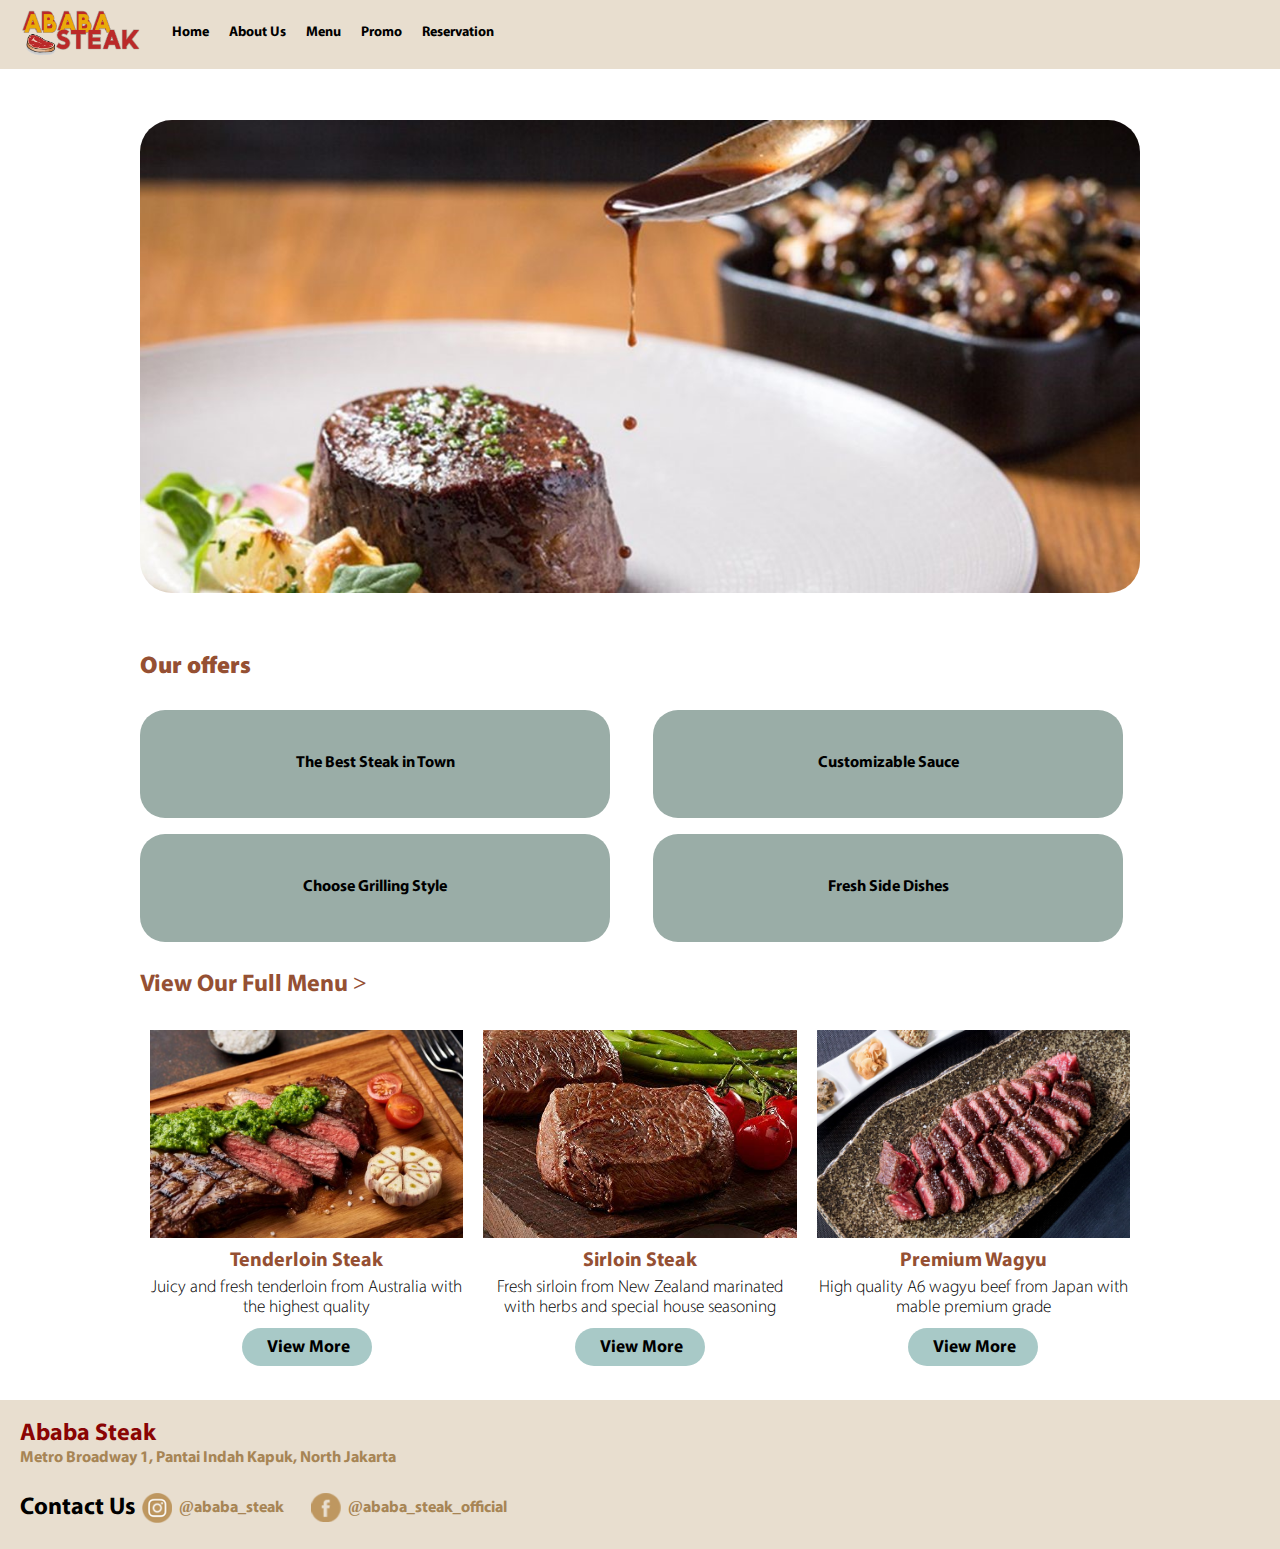
<file: index.html>
<!DOCTYPE html>
<html lang="en">
  <head>
    <meta charset="UTF-8" />
    <meta http-equiv="X-UA-Compatible" content="IE=edge" />
    <meta name="viewport" content="width=device-width, initial-scale=1.0" />
    <title>Home</title>
    <link rel="stylesheet" href="css/index-style.css" />
    <link rel="stylesheet" href="css/responsive.css" />
    <link rel="stylesheet" href="css/slider.css" />
    <script src="javascript/jquery-3.5.1.min.js"></script>
    <script src="javascript/index.js"></script>
  </head>
  <body>
    <header>
      <div class="container-header">
        <div class="logo">
          <img src="about-us-asset/logo.png" alt="" />
        </div>

        <div class="nav-bar">
          <a href="index.html" class="nav">Home</a>
          <a href="html/about_us.html" class="nav">About Us</a>
          <a href="html/menu.html" class="nav">Menu</a>
          <a href="html/promo.html" class="nav">Promo</a>
          <a href="html/reservation.html" class="nav">Reservation</a>
        </div>
      </div>
    </header>

    <div id="content">
      <div id="img1">
        <img src="home-asset/steakHouse.jpg" alt="" />
      </div>

      <div id="offer">
        <div id="ourOffer">
          <p>Our offers</p>
        </div>

        <div class="contentGrid">
          <div class="contentGrid-row">
            <div class="offer-detail">
              <div id="grid1">
                <p>The Best Steak in Town</p>
              </div>
              <div id="panel">
                <button id="prev">&larr;</button>
                <div class="slider">
                  <div class="slides">
                    <div class="slide">
                      <img src="slider1-asset/chickenS.png" alt="" />
                    </div>
                    <div class="slide">
                      <img src="slider1-asset/ribeyeS.png" alt="" />
                    </div>
                    <div class="slide">
                      <img src="slider1-asset/sirloinS.png" alt="" />
                    </div>
                  </div>
                </div>
                <button id="next">&rarr;</button>
              </div>
            </div>

            <div class="offer-detail">
              <div id="grid2">
                <p>Customizable Sauce</p>
              </div>
              <div id="panel2">
                <button id="prev2">&larr;</button>
                <div class="slider2">
                  <div class="slides2">
                    <div class="slide2">
                      <img src="slider2-asset/sauceSlide1.png" alt="" />
                    </div>
                    <div class="slide2">
                      <img src="slider2-asset/sauceSlide2.png" alt="" />
                    </div>
                    <div class="slide2">
                      <img src="slider2-asset/sauceSlide3.png" alt="" />
                    </div>
                  </div>
                </div>
                <button id="next2">&rarr;</button>
              </div>
            </div>
          </div>

          <div class="contentGrid-row">
            <div class="offer-detail">
              <div id="grid3">
                <p>Choose Grilling Style</p>
              </div>
              <div id="panel3">
                <button id="prev3">&larr;</button>
                <div class="slider3">
                  <div class="slides3">
                    <div class="slide3">
                      <img src="slider3-asset/grillSlide1.png" alt="" />
                    </div>
                    <div class="slide3">
                      <img src="slider3-asset/grillSlide2.png" alt="" />
                    </div>
                    <div class="slide3">
                      <img src="slider3-asset/grillSlide3.png" alt="" />
                    </div>
                  </div>
                </div>
                <button id="next3">&rarr;</button>
              </div>
            </div>

            <div class="offer-detail">
              <div id="grid4">
                <p>Fresh Side Dishes</p>
              </div>
              <div id="panel4">
                <button id="prev4">&larr;</button>
                <div class="slider4">
                  <div class="slides4">
                    <div class="slide4">
                      <img src="slider4-asset/sideSlide1.png" alt="" />
                    </div>
                    <div class="slide4">
                      <img src="slider4-asset/sideSlide2.png" alt="" />
                    </div>
                    <div class="slide4">
                      <img src="slider4-asset/sideSlide3.png" alt="" />
                    </div>
                  </div>
                </div>
                <button id="next4">&rarr;</button>
              </div>
            </div>
          </div>
        </div>
      </div>
      <div id="fullMenu">
        <div id="fullMenuTxt">
          <p>View Our Full Menu ></p>
        </div>
        <div id="MenuGrid">
          <div id="gridOne">
            <img src="home-asset/steak1.jpg" alt="" />
            <div id="Tenderloin">
              <p>Tenderloin Steak</p>
            </div>
            <div id="Tenderloinp">
              <p>Juicy and fresh tenderloin from Australia with the highest quality</p>
            </div>
            <div id="button">
              <a href="html/menu.html">View More</a>
            </div>
          </div>
          <div id="gridTwo">
            <img src="home-asset/sirloinSteak.jpg" alt="" />
            <div id="Sirloin">
              <p>Sirloin Steak</p>
            </div>
            <div id="Sirloinp">
              <p>Fresh sirloin from New Zealand marinated with herbs and special house seasoning</p>
            </div>

            <div id="button">
              <a href="html/menu.html">View More</a>
            </div>
          </div>
          <div id="gridThree">
            <img src="home-asset/wagyuSteak.jpg" alt="" />
            <div id="Wagyu">
              <p>Premium Wagyu</p>
            </div>
            <div id="Wagyup">
              <p>High quality A6 wagyu beef from Japan with mable premium grade</p>
            </div>

            <div id="button">
              <a href="html/menu.html">View More</a>
            </div>
          </div>
        </div>
      </div>
    </div>

    <footer>
      <div id="container-footer">
        <div id="footer-title">
          <h2>Ababa Steak</h2>
          <h3>Metro Broadway 1, Pantai Indah Kapuk, North Jakarta</h3>
        </div>

        <div id="contact-us">
          <div class="contact-us-title">
            <h2>Contact Us</h2>
          </div>
          <div id="socmed">
            <div id="socmed-img">
              <img src="about-us-asset/igLogo.png" alt="" />
            </div>
            <a href="https://www.instagram.com/">@ababa_steak</a>
          </div>
          <div id="socmed">
            <div id="socmed-img">
              <img src="about-us-asset/fbLogo.png" alt="" />
            </div>
            <a href="https://www.facebook.com/">@ababa_steak_official</a>
          </div>
        </div>
      </div>
    </footer>
  </body>
</html>
</file>
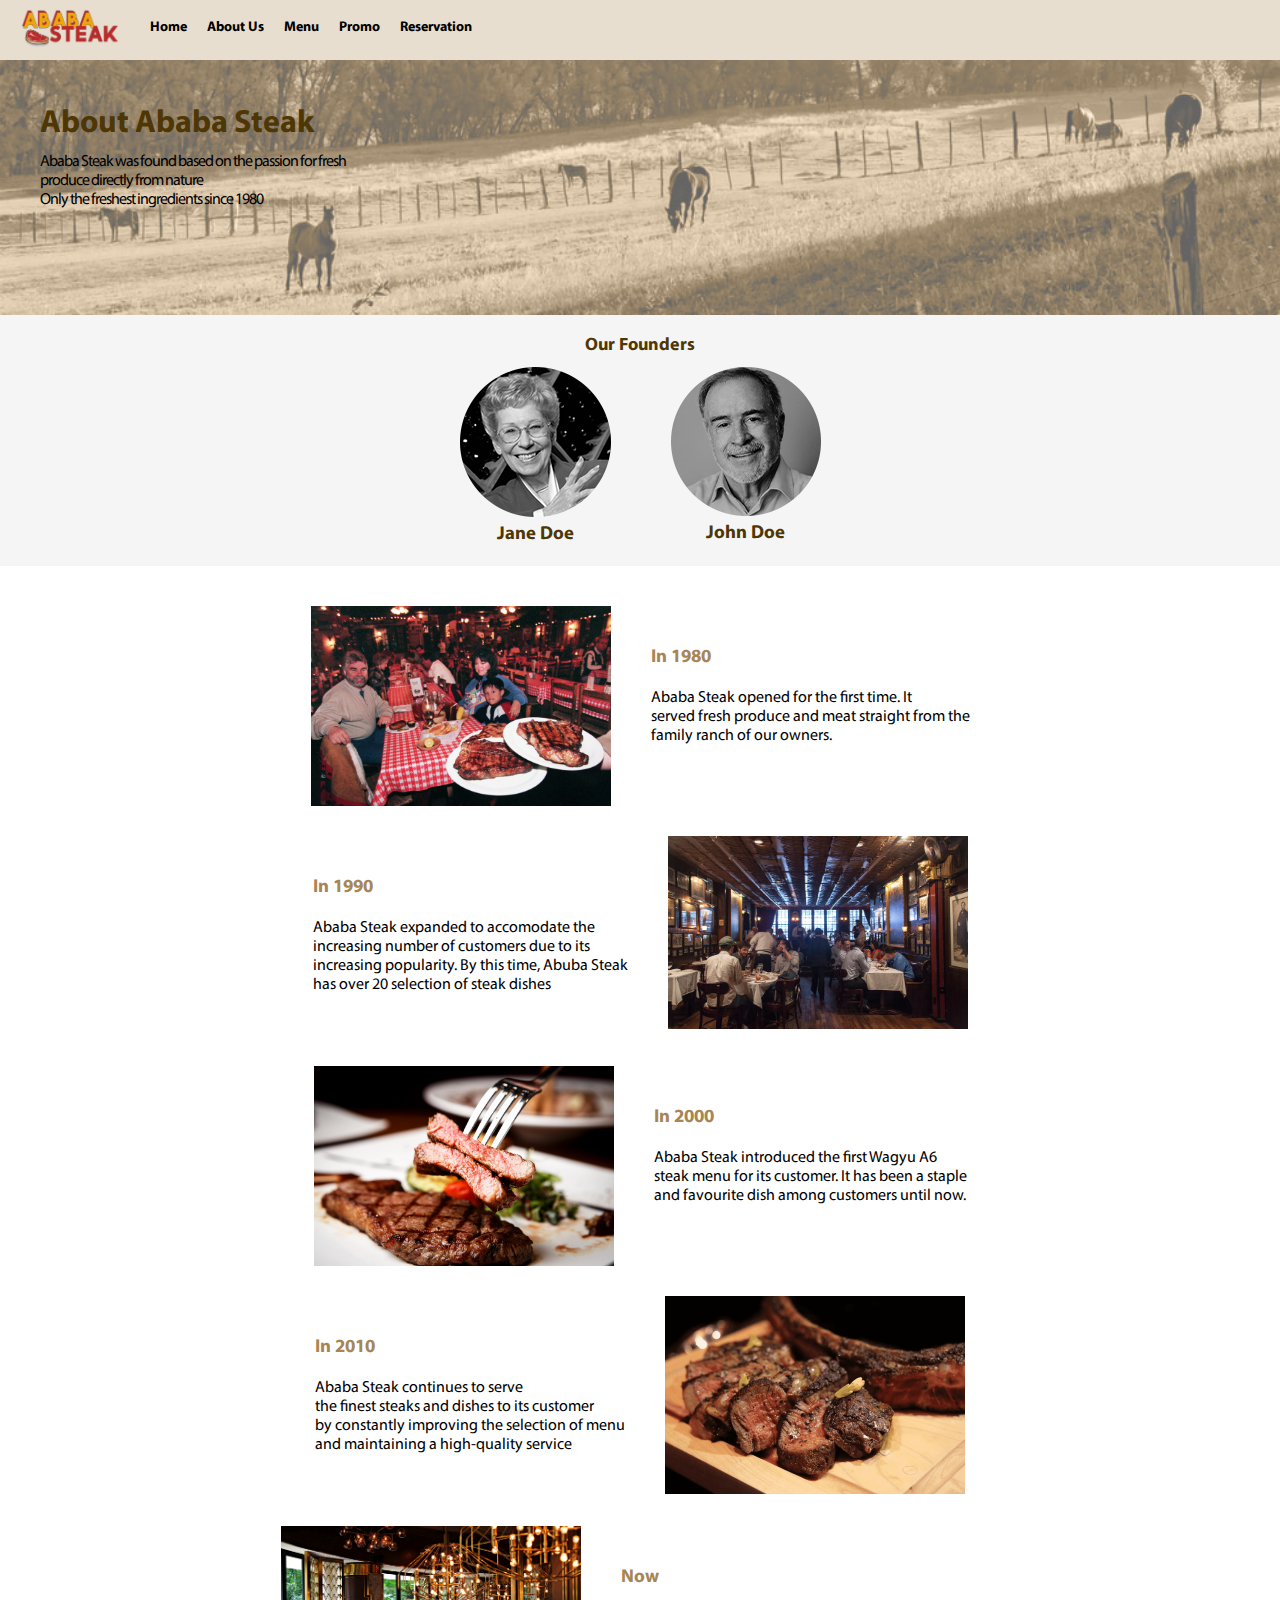
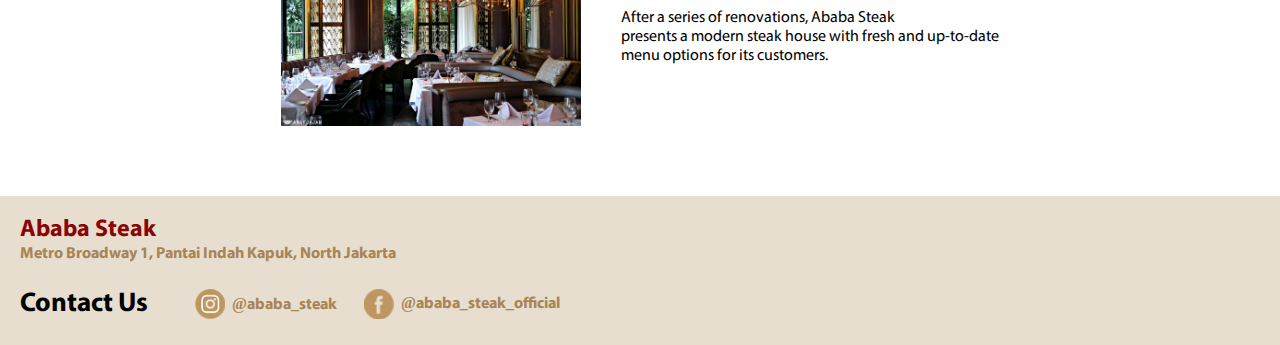
<file: html/about_us.html>
<!DOCTYPE html>
<html lang="en">
  <head>
    <meta charset="UTF-8" />
    <meta http-equiv="X-UA-Compatible" content="IE=edge" />
    <meta name="viewport" content="width=device-width, initial-scale=1.0" />
    <title>About Us</title>
    <link rel="stylesheet" href="../css/about-us-style.css" />
    <link rel="stylesheet" href="../css/responsive.css" />
  </head>
  <body>
    <header>
      <div class="container-header">
        <div class="logo">
          <img src="../about-us-asset/logo.png" alt="" />
        </div>

        <div class="nav-bar">
          <a href="../index.html" class="nav">Home</a>
          <a href="../html/about_us.html" class="nav">About Us</a>
          <a href="../html/menu.html" class="nav">Menu</a>
          <a href="../html/promo.html" class="nav">Promo</a>
          <a href="../html/reservation.html" class="nav">Reservation</a>
        </div>
      </div>
    </header>

    <div class="banner">
      <h1>About Ababa Steak</h1>
      <p>Ababa Steak was found based on the passion for fresh</p>
      <p>produce directly from nature</p>
      <p>Only the freshest ingredients since 1980</p>
    </div>

    <div class="founder">
      <div class="container-founder">
        <div class="founder-title">
          <h2>Our Founders</h2>
        </div>

        <div class="founder-images">
          <div class="founder-detail">
            <div class="founder-img">
              <img src="../about-us-asset/woman.png" alt="" />
            </div>
            <div class="founder-desc">
              <h3>Jane Doe</h3>
            </div>
          </div>
          <div class="founder-detail">
            <div class="founder-img">
              <img src="../about-us-asset/man.png" alt="" />
            </div>
            <div class="founder-desc">
              <h3>John Doe</h3>
            </div>
          </div>
        </div>
      </div>
    </div>

    <div class="content">
      <div class="container-content">
        <div class="history">
          <div class="history-img"></div>
          <div class="history-detail">
            <h3>In 1980</h3>

            <div class="history-detail-desc">
              <p>Ababa Steak opened for the first time. It</p>
              <p>served fresh produce and meat straight from the</p>
              <p>family ranch of our owners.</p>
            </div>
          </div>
        </div>

        <div class="history">
          <div class="history-detail-2">
            <h3>In 1990</h3>

            <div class="history-detail-desc-2">
              <p>Ababa Steak expanded to accomodate the</p>
              <p>increasing number of customers due to its</p>
              <p>increasing popularity. By this time, Abuba Steak</p>
              <p>has over 20 selection of steak dishes</p>
            </div>
          </div>

          <div class="history-img-2"></div>
        </div>

        <div class="history">
          <div class="history-img-3"></div>
          <div class="history-detail">
            <h3>In 2000</h3>

            <div class="history-detail-desc">
              <p>Ababa Steak introduced the first Wagyu A6</p>
              <p>steak menu for its customer. It has been a staple</p>
              <p>and favourite dish among customers until now.</p>
            </div>
          </div>
        </div>

        <div class="history">
          <div class="history-detail-2">
            <h3>In 2010</h3>

            <div class="history-detail-desc-2">
              <p>Ababa Steak continues to serve</p>
              <p>the finest steaks and dishes to its customer</p>
              <p>by constantly improving the selection of menu</p>
              <p>and maintaining a high-quality service</p>
            </div>
          </div>

          <div class="history-img-4"></div>
        </div>

        <div class="history">
          <div class="history-img-5"></div>
          <div class="history-detail">
            <h3>Now</h3>

            <div class="history-detail-desc">
              <p>After a series of renovations, Ababa Steak</p>
              <p>presents a modern steak house with fresh and up-to-date</p>
              <p>menu options for its customers.</p>
            </div>
          </div>
        </div>
      </div>
    </div>

    <footer>
      <div class="container-footer">
        <div class="footer-title">
          <h2>Ababa Steak</h2>
          <h3>Metro Broadway 1, Pantai Indah Kapuk, North Jakarta</h3>
        </div>

        <div class="contact-us">
          <div class="contact-us-title">
            <h2>Contact Us</h2>
          </div>
          <div class="socmed">
            <div class="socmed-img">
              <img src="../about-us-asset/igLogo.png" alt="" />
            </div>
            <a href="https://www.instagram.com/">@ababa_steak</a>
          </div>
          <div class="socmed">
            <div class="socmed-img">
              <img src="../about-us-asset/fbLogo.png" alt="" />
            </div>
            <a href="https://www.facebook.com/">@ababa_steak_official</a>
          </div>
        </div>
      </div>
    </footer>
  </body>
</html>
</file>
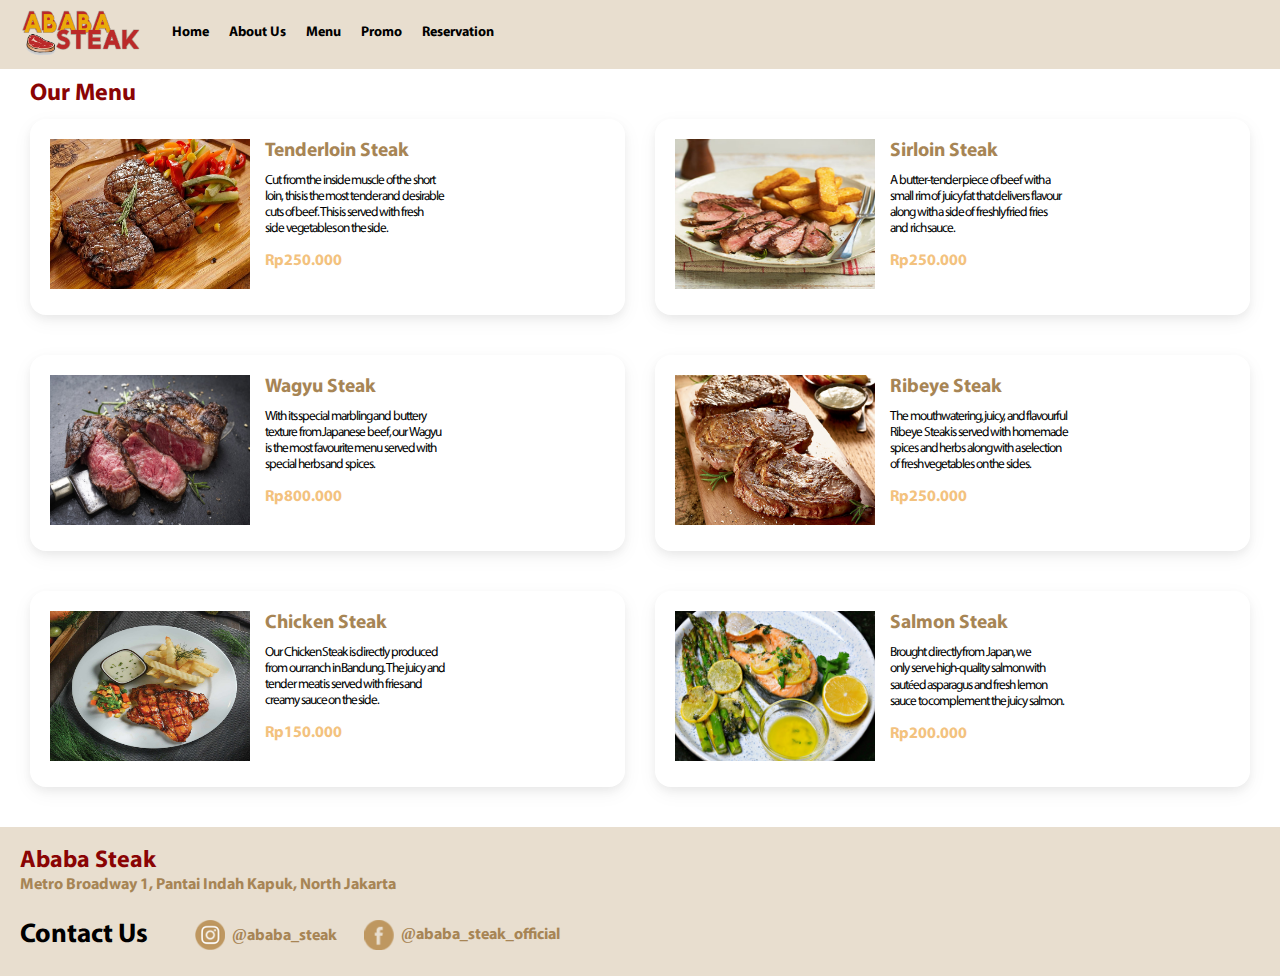
<file: html/menu.html>
<!DOCTYPE html>
<html lang="en">
  <head>
    <meta charset="UTF-8" />
    <meta http-equiv="X-UA-Compatible" content="IE=edge" />
    <meta name="viewport" content="width=device-width, initial-scale=1.0" />
    <title>Menu</title>
    <link rel="stylesheet" href="../css/menu-style.css" />
    <link rel="stylesheet" href="../css/responsive.css" />
  </head>
  <body>
    <header>
      <div class="container-header">
        <div class="logo">
          <img src="../about-us-asset/logo.png" alt="" />
        </div>

        <div class="nav-bar">
          <a href="../index.html" class="nav">Home</a>
          <a href="../html/about_us.html" class="nav">About Us</a>
          <a href="../html/menu.html" class="nav">Menu</a>
          <a href="../html/promo.html" class="nav">Promo</a>
          <a href="../html/reservation.html" class="nav">Reservation</a>
        </div>
      </div>
    </header>

    <div class="content">
      <div class="container-content">
        <h2>Our Menu</h2>
        <div class="content-row">
          <div class="menu-content">
            <div class="menu-img">
              <img src="../menu-asset/tenderloin.png" alt="" />
            </div>

            <div class="menu-detail">
              <div class="menu-title">
                <h2>Tenderloin Steak</h2>
              </div>
              <div class="menu-desc">
                <p>Cut from the inside muscle of the short</p>
                <p>loin, this is the most tender and desirable</p>
                <p>cuts of beef. This is served with fresh</p>
                <p>side vegetables on the side.</p>
              </div>
              <div class="menu-price">
                <h4>Rp250.000</h4>
              </div>
            </div>
          </div>

          <div class="menu-content">
            <div class="menu-img">
              <img src="../menu-asset/sirloin.jpg" alt="" />
            </div>

            <div class="menu-detail">
              <div class="menu-title">
                <h2>Sirloin Steak</h2>
              </div>
              <div class="menu-desc">
                <p>A butter-tender piece of beef with a</p>
                <p>small rim of juicy fat that delivers flavour</p>
                <p>along with a side of freshly fried fries</p>
                <p>and rich sauce.</p>
              </div>
              <div class="menu-price">
                <h4>Rp250.000</h4>
              </div>
            </div>
          </div>
        </div>

        <div class="content-row">
          <div class="menu-content">
            <div class="menu-img">
              <img src="../menu-asset/wagyu.jpg" alt="" />
            </div>

            <div class="menu-detail">
              <div class="menu-title">
                <h2>Wagyu Steak</h2>
              </div>
              <div class="menu-desc">
                <p>With its special marbling and buttery</p>
                <p>texture from Japanese beef, our Wagyu</p>
                <p>is the most favourite menu served with</p>
                <p>special herbs and spices.</p>
              </div>
              <div class="menu-price">
                <h4>Rp800.000</h4>
              </div>
            </div>
          </div>

          <div class="menu-content">
            <div class="menu-img">
              <img src="../menu-asset/ribeye.jpg" alt="" />
            </div>

            <div class="menu-detail">
              <div class="menu-title">
                <h2>Ribeye Steak</h2>
              </div>
              <div class="menu-desc">
                <p>The mouthwatering, juicy, and flavourful</p>
                <p>Ribeye Steak is served with homemade</p>
                <p>spices and herbs along with a selection</p>
                <p>of fresh vegetables on the sides.</p>
              </div>
              <div class="menu-price">
                <h4>Rp250.000</h4>
              </div>
            </div>
          </div>
        </div>

        <div class="content-row">
          <div class="menu-content">
            <div class="menu-img">
              <img src="../menu-asset/chicken.jpg" alt="" />
            </div>

            <div class="menu-detail">
              <div class="menu-title">
                <h2>Chicken Steak</h2>
              </div>
              <div class="menu-desc">
                <p>Our Chicken Steak is directly produced</p>
                <p>from our ranch in Bandung. The juicy and</p>
                <p>tender meat is served with fries and</p>
                <p>creamy sauce on the side.</p>
              </div>
              <div class="menu-price">
                <h4>Rp150.000</h4>
              </div>
            </div>
          </div>

          <div class="menu-content">
            <div class="menu-img">
              <img src="../menu-asset/salmon.png" alt="" />
            </div>

            <div class="menu-detail">
              <div class="menu-title">
                <h2>Salmon Steak</h2>
              </div>
              <div class="menu-desc">
                <p>Brought directly from Japan, we</p>
                <p>only serve high-quality salmon with</p>
                <p>sautéed asparagus and fresh lemon</p>
                <p>sauce to complement the juicy salmon.</p>
              </div>
              <div class="menu-price">
                <h4>Rp200.000</h4>
              </div>
            </div>
          </div>
        </div>
      </div>
    </div>

    <footer>
      <div class="container-footer">
        <div class="footer-title">
          <h2>Ababa Steak</h2>
          <h3>Metro Broadway 1, Pantai Indah Kapuk, North Jakarta</h3>
        </div>

        <div class="contact-us">
          <div class="contact-us-title">
            <h2>Contact Us</h2>
          </div>
          <div class="socmed">
            <div class="socmed-img">
              <img src="../about-us-asset/igLogo.png" alt="" />
            </div>
            <a href="https://www.instagram.com/">@ababa_steak</a>
          </div>
          <div class="socmed">
            <div class="socmed-img">
              <img src="../about-us-asset/fbLogo.png" alt="" />
            </div>
            <a href="https://www.facebook.com/">@ababa_steak_official</a>
          </div>
        </div>
      </div>
    </footer>
  </body>
</html>
</file>
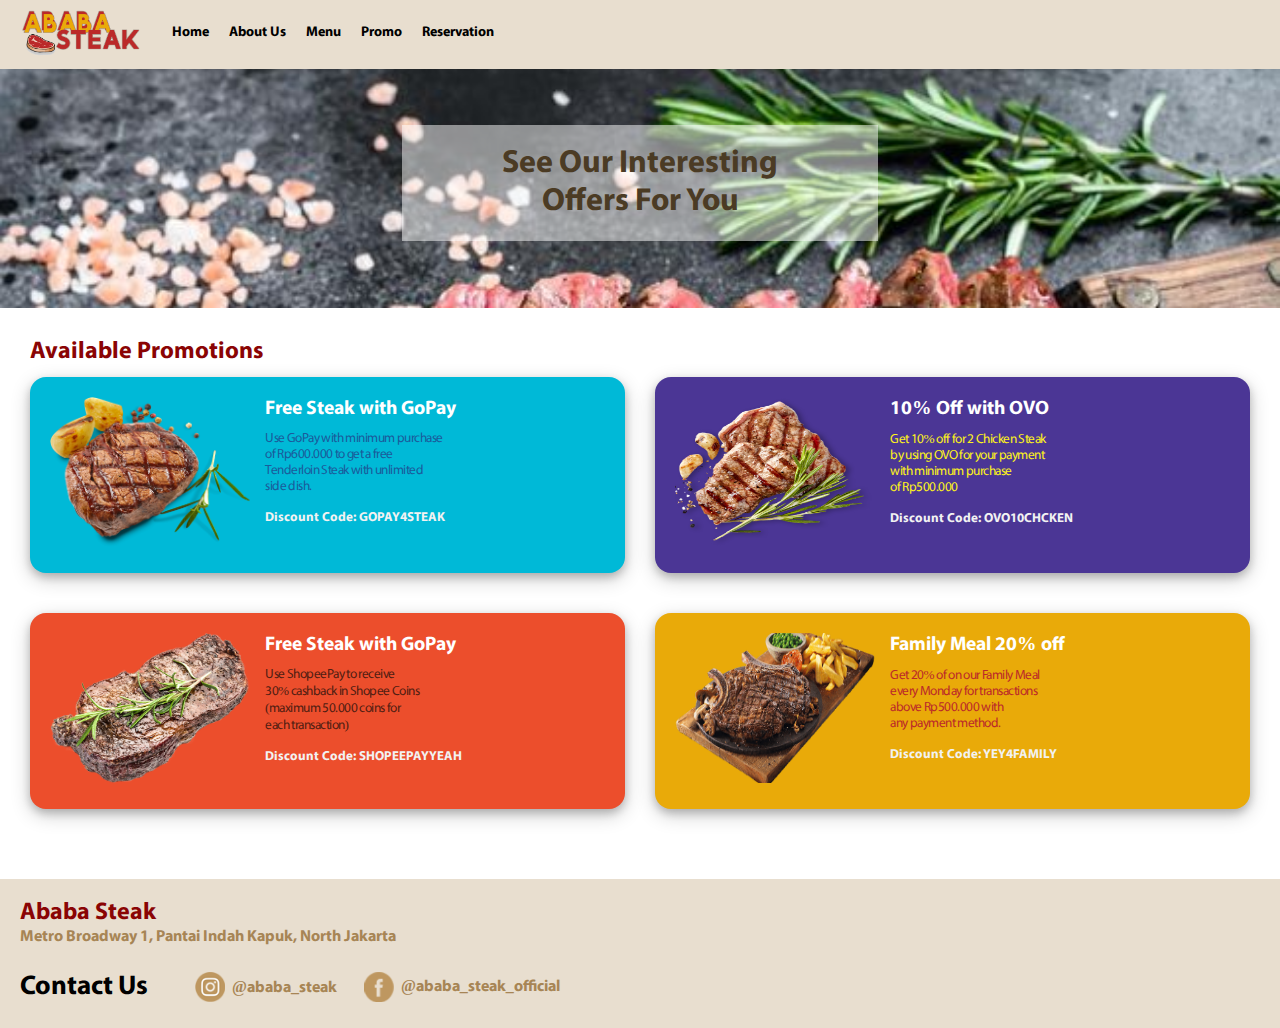
<file: html/promo.html>
<!DOCTYPE html>
<html lang="en">
  <head>
    <meta charset="UTF-8" />
    <meta http-equiv="X-UA-Compatible" content="IE=edge" />
    <meta name="viewport" content="width=device-width, initial-scale=1.0" />
    <title>Promo</title>
    <link rel="stylesheet" href="../css/promo-style.css" />
    <link rel="stylesheet" href="../css/responsive.css" />
  </head>
  <body>
    <header>
      <div class="container-header">
        <div class="logo">
          <img src="../about-us-asset/logo.png" alt="" />
        </div>

        <div class="nav-bar">
          <a href="../index.html" class="nav">Home</a>
          <a href="../html/about_us.html" class="nav">About Us</a>
          <a href="../html/menu.html" class="nav">Menu</a>
          <a href="../html/promo.html" class="nav">Promo</a>
          <a href="../html/reservation.html" class="nav">Reservation</a>
        </div>
      </div>
    </header>

    <div class="promo-banner">
      <div class="promo-banner-desc">
        <h2>See Our Interesting</h2>
        <h2>Offers For You</h2>
      </div>
    </div>

    <div class="promo-content">
      <div class="container-promo">
        <h2>Available Promotions</h2>
        <div class="promo-row">
          <div class="promo-div-1">
            <div class="promo-img">
              <img src="../promo-asset/steakTransparent.png" alt="" />
            </div>

            <div class="promo-detail">
              <div class="promo-title">
                <h2>Free Steak with GoPay</h2>
              </div>
              <div class="promo-desc-1">
                <p>Use GoPay with minimum purchase</p>
                <p>of Rp600.000 to get a free</p>
                <p>Tenderloin Steak with unlimited</p>
                <p>side dish.</p>
              </div>
              <div class="promo-code">
                <h4>Discount Code: GOPAY4STEAK</h4>
              </div>
            </div>
          </div>

          <div class="promo-div-2">
            <div class="promo-img">
              <img src="../promo-asset/chickenSteakTransparent.png" alt="" />
            </div>

            <div class="promo-detail">
              <div class="promo-title">
                <h2>10% Off with OVO</h2>
              </div>
              <div class="promo-desc-2">
                <p>Get 10% off for 2 Chicken Steak</p>
                <p>by using OVO for your payment</p>
                <p>with minimum purchase</p>
                <p>of Rp500.000</p>
              </div>
              <div class="promo-code">
                <h4>Discount Code: OVO10CHCKEN</h4>
              </div>
            </div>
          </div>
        </div>

        <div class="promo-row">
          <div class="promo-div-3">
            <div class="promo-img">
              <img src="../promo-asset/steak3Transparent.png" alt="" />
            </div>

            <div class="promo-detail">
              <div class="promo-title">
                <h2>Free Steak with GoPay</h2>
              </div>
              <div class="promo-desc-3">
                <p>Use ShopeePay to receive</p>
                <p>30% cashback in Shopee Coins</p>
                <p>(maximum 50.000 coins for</p>
                <p>each transaction)</p>
              </div>
              <div class="promo-code">
                <h4>Discount Code: SHOPEEPAYYEAH</h4>
              </div>
            </div>
          </div>

          <div class="promo-div-4">
            <div class="promo-img">
              <img src="../promo-asset/steak2Transparent.png" alt="" />
            </div>

            <div class="promo-detail">
              <div class="promo-title">
                <h2>Family Meal 20% off</h2>
              </div>
              <div class="promo-desc-4">
                <p>Get 20% of on our Family Meal</p>
                <p>every Monday for transactions</p>
                <p>above Rp500.000 with</p>
                <p>any payment method.</p>
              </div>
              <div class="promo-code">
                <h4>Discount Code: YEY4FAMILY</h4>
              </div>
            </div>
          </div>
        </div>
      </div>
    </div>

    <footer>
      <div class="container-footer">
        <div class="footer-title">
          <h2>Ababa Steak</h2>
          <h3>Metro Broadway 1, Pantai Indah Kapuk, North Jakarta</h3>
        </div>

        <div class="contact-us">
          <div class="contact-us-title">
            <h2>Contact Us</h2>
          </div>
          <div class="socmed">
            <div class="socmed-img">
              <img src="../about-us-asset/igLogo.png" alt="" />
            </div>
            <a href="https://www.instagram.com/">@ababa_steak</a>
          </div>
          <div class="socmed">
            <div class="socmed-img">
              <img src="../about-us-asset/fbLogo.png" alt="" />
            </div>
            <a href="https://www.facebook.com/">@ababa_steak_official</a>
          </div>
        </div>
      </div>
    </footer>
  </body>
</html>
</file>
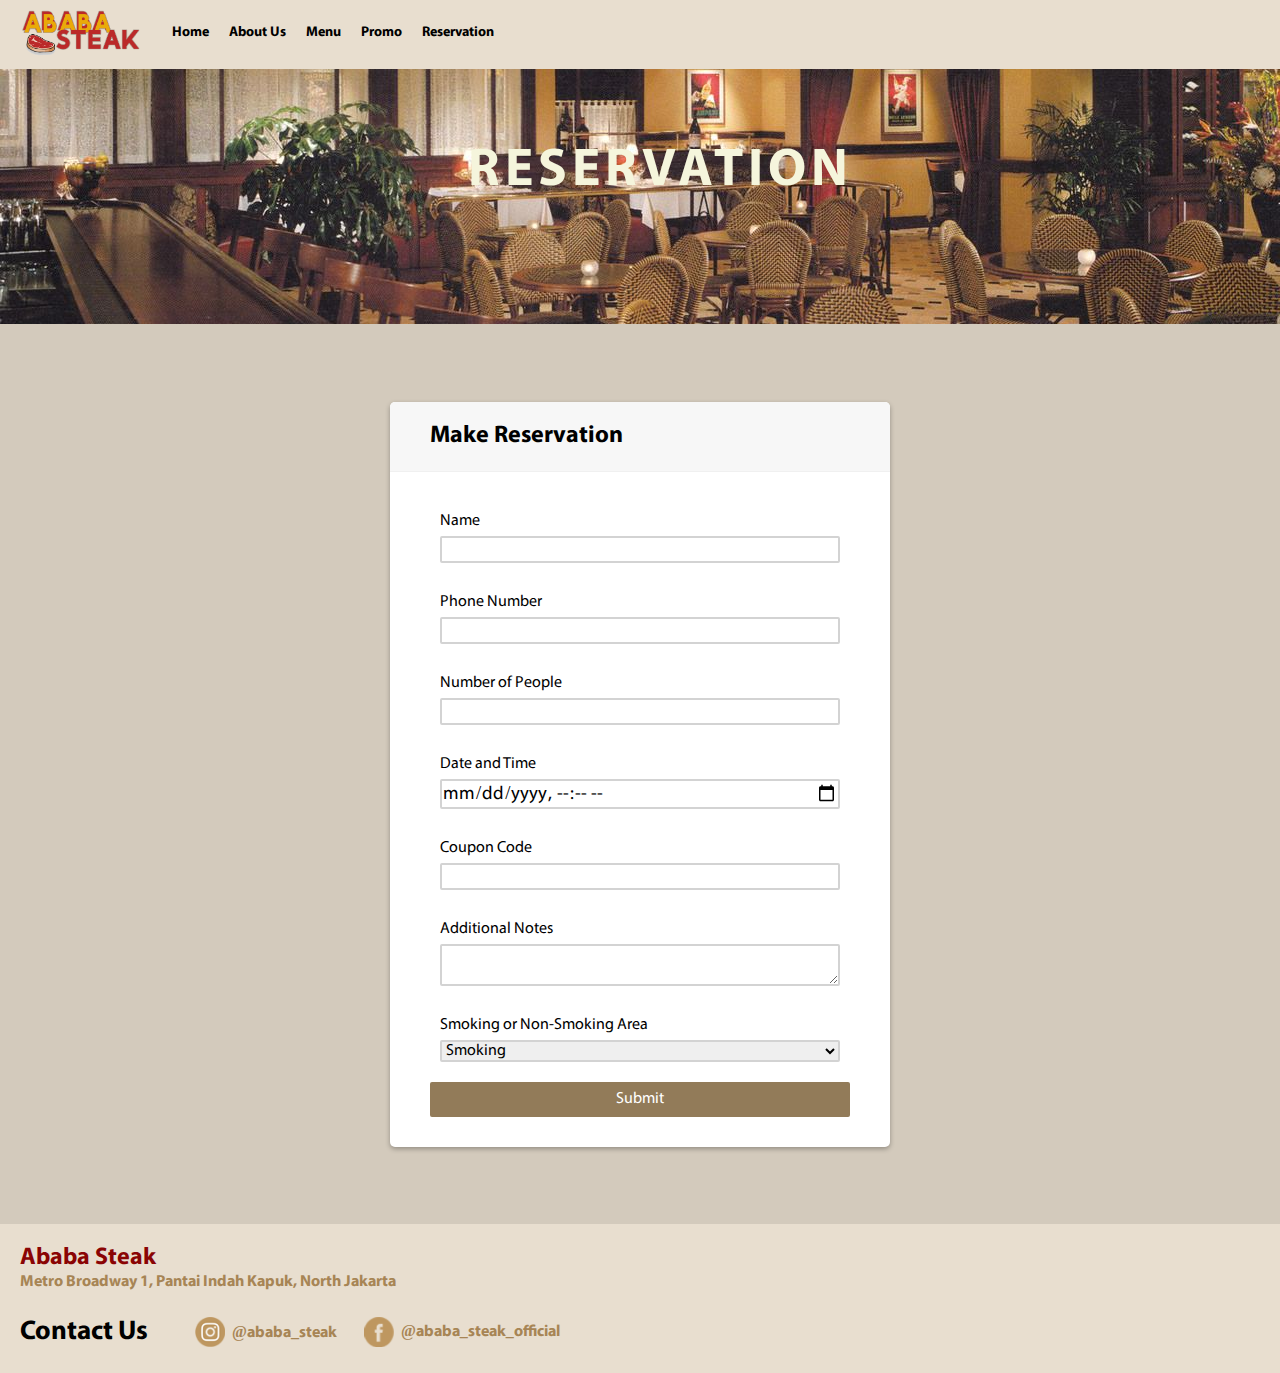
<file: html/reservation.html>
<!DOCTYPE html>
<html lang="en">
  <head>
    <meta charset="UTF-8" />
    <meta http-equiv="X-UA-Compatible" content="IE=edge" />
    <meta name="viewport" content="width=device-width, initial-scale=1.0" />
    <title>Reservation</title>
    <link rel="stylesheet" href="../css/reservation.css" />
    <link rel="stylesheet" href="../css/responsive.css" />
  </head>
  <body>
    <header>
      <div class="container-header">
        <div class="logo">
          <img src="../about-us-asset/logo.png" alt="" />
        </div>

        <div class="nav-bar">
          <a href="../index.html" class="nav">Home</a>
          <a href="../html/about_us.html" class="nav">About Us</a>
          <a href="../html/menu.html" class="nav">Menu</a>
          <a href="../html/promo.html" class="nav">Promo</a>
          <a href="../html/reservation.html" class="nav">Reservation</a>
        </div>
      </div>
    </header>

    <div id="banner">
      <h1>RESERVATION</h1>
    </div>
    <div class="body">
      <div class="container">
        <div class="header">
          <h2>Make Reservation</h2>
        </div>
        <form action="" class="form" id="form">
          <div class="form-control">
            <label for="username">Name</label>
            <input type="text" id="username" />
            <small>Error Message</small>
          </div>

          <div class="form-control">
            <label for="phonenumber">Phone Number</label>
            <input type="number" id="phonenumber" />
            <small>Error Message</small>
          </div>

          <div class="form-control">
            <label for="numberofperson">Number of People</label>
            <input type="number" id="numberofperson" />
            <small>Error Message</small>
          </div>

          <div class="form-control">
            <label for="dateandtime">Date and Time</label>
            <input type="datetime-local" id="dateandtime" min="2020-12-31T00:00" />
            <small>Error Message</small>
          </div>

          <div class="form-control">
            <label for="couponcode">Coupon Code</label>
            <input type="text" id="couponcode" />
            <small>Error Message</small>
          </div>

          <div class="form-control">
            <label for="additionalnotes">Additional Notes</label>
            <textarea id="textarea" name="textarea" rows="2" cols="50"> </textarea>
            <small>Error Message</small>
          </div>

          <div class="form-control">
            <label for="smokingopt">Smoking or Non-Smoking Area</label>
            <select name="smokingopt" id="smokingopt">
              <option value="Smoking">Smoking</option>
              <option value="NonSmoking">Non-Smoking</option>
            </select>
            <small>Error Message</small>
          </div>

          <button>Submit</button>
        </form>
      </div>
    </div>
    <footer>
      <div class="container-footer">
        <div class="footer-title">
          <h2>Ababa Steak</h2>
          <h3>Metro Broadway 1, Pantai Indah Kapuk, North Jakarta</h3>
        </div>

        <div class="contact-us">
          <div class="contact-us-title">
            <h2>Contact Us</h2>
          </div>
          <div class="socmed">
            <div class="socmed-img">
              <img src="../about-us-asset/igLogo.png" alt="" />
            </div>
            <a href="https://www.instagram.com/">@ababa_steak</a>
          </div>
          <div class="socmed">
            <div class="socmed-img">
              <img src="../about-us-asset/fbLogo.png" alt="" />
            </div>
            <a href="https://www.facebook.com/">@ababa_steak_official</a>
          </div>
        </div>
      </div>
    </footer>
    <script src="../javascript/reservation.js"></script>
  </body>
</html>
</file>
<file: css/index-style.css>
* {
  margin: 0;
  padding: 0;
  font-family: MVC;
}

@font-face {
  font-family: "MVC";
  src: url(../font/MyriadVariableConcept-Roman.otf);
  font-style: normal;
  font-weight: bolder;
}

header {
  display: flex;
  align-items: center;
  position: fixed;
  background-color: #e8decf;
  width: 100%;
  top: 0;
  left: 0;
  z-index: 10;
  margin: 0 auto;
}

.container-header {
  display: flex;
  align-items: center;
}

.logo {
  margin: 5px 20px;
  margin-top: 8px;
  width: 10%;
}

.logo img {
  width: 100%;
  height: auto;
}

.nav-bar {
  display: flex;
  font-size: 14px;
  font-weight: bold;
  align-items: center;
}

header a {
  text-decoration: none;
  color: rgb(0, 0, 0);
  padding: 0px 15px;
}

.nav-bar a {
  float: left;
  display: block;
  color: black;
  text-align: center;
  padding: 5px 10px;
  text-decoration: none;
  border-bottom: 3px solid transparent;
}

.nav-bar a:hover {
  border-bottom: 3px solid rgb(138, 4, 4);
}

.nav-bar a.active {
  border-bottom: 3px solid rgb(138, 4, 4);
}

#header a {
  text-decoration: none;
}
#logo {
  width: 150px;
  margin-left: 200px;
}

#logo img {
  width: 100%;
  margin: 8px;
}

#navbar a {
  color: black;
  text-decoration: none;
  margin: 10px;
  font-family: MVC;
  font-size: 20px;
  font-weight: bolder;
}

#navbar {
  display: flex;
  justify-content: space-between;
  align-items: center;
  margin-right: 200px;
}

#navbar a:hover {
  border-bottom: 3px solid rgb(138, 4, 4);
}

#navbar a.active {
  border-bottom: 3px solid rgb(138, 4, 4);
}
#content {
  max-width: 1000px;
  margin: auto;
  margin-top: 120px;
}

#img1 {
  display: flex;
  flex-direction: column;
  align-items: center;
}
#img1 img {
  width: 100%;
  border-radius: 32px;
}

#ababaSteak {
  position: relative;
  top: -200px;
  right: 0;
  bottom: 0;
  left: 550px;
  width: 100%;
}

#content p {
  font-family: MVC;
}
#ababaSteak p {
  font-weight: bolder;
  font-size: 25pt;
}

#paragraph1 {
  position: relative;
  top: -180px;
  right: 0;
  bottom: 0;
  left: 550px;
  width: 100%;
}

#paragraph1 p {
  font-weight: normal;
}

#offer {
  margin-top: -40px;
  font-weight: bold;
}

#ourOffer {
  margin-bottom: 20px;
}

#ourOffer p {
  color: #955033;
  font-weight: bolder;
  font-size: 18pt;
  margin-top: 10%;
}

/* #contentGrid{
    display: grid;
    grid-template-columns: repeat(4, 1fr);
    grid-template-rows: auto;
} */

.contentGrid {
  display: flex;
  flex-direction: column;
}

.contentGrid-row {
  display: flex;
}

.offer-detail {
  display: flex;
  flex-direction: column;
}

#grid1 {
  display: flex;
  justify-content: center;
  align-items: center;
  border-radius: 25px;
  background: #9aada7;
  padding: 8px;
  margin: 8px;
  margin-left: 0px;
  width: 460px;
  height: 98px;
}

#grid2 {
  display: flex;
  justify-content: center;
  align-items: center;
  border-radius: 25px;
  background: #9aada7;
  padding: 8px;
  margin: 8px;
  margin-left: 35px;
  width: 460px;
  height: 98px;
}

#grid3 {
  display: flex;
  justify-content: center;
  align-items: center;
  border-radius: 25px;
  background: #9aada7;
  padding: 8px;
  margin: 8px;
  margin-left: 0px;
  width: 460px;
  height: 98px;
}

#grid4 {
  display: flex;
  justify-content: center;
  align-items: center;
  border-radius: 25px;
  background: #9aada7;
  padding: 8px;
  margin: 8px;
  margin-left: 35px;
  width: 460px;
  height: 98px;
}

#fullMenu {
  margin-top: 20px;
}

#fullMenu p {
  font-family: MVC;
}

#fullMenuTxt p {
  color: #955033;
  font-weight: bolder;
  font-size: 18pt;
}

/* #MenuGrid {
    display: grid;
    grid-template-columns: repeat(3, 1fr);
    grid-template-rows: auto;
} */

#MenuGrid {
  display: flex;
}

#MenuGrid {
  margin-top: 20px;
  text-align: center;
}
#gridOne {
  padding-left: 0px;
  margin: 10px;
  width: 315px;
  height: 240px;
}

#gridTwo {
  margin: 10px;
  width: 315px;
  height: 240px;
}

#gridThree {
  padding-right: -20px;
  margin: 10px;
  width: 315px;
  height: 240px;
}

#MenuGrid img {
  width: 100%;
}

#MenuGrid p {
  color: #955033;
  font-weight: bolder;
  font-size: 15pt;
  margin-top: 5px;
}

#Tenderloinp p {
  color: black;
  font-weight: lighter;
  font-size: 13pt;
  padding-bottom: 10px;
}

#Sirloinp p {
  color: black;
  font-weight: lighter;
  font-size: 13pt;
  padding-bottom: 10px;
}

#Wagyup p {
  color: black;
  font-weight: lighter;
  font-size: 13pt;
  padding-bottom: 10px;
}

#button {
  display: flex;
  margin: auto;
  font-weight: bold;
  border-radius: 25px;
  background: #a8c9c7;
  text-align: center;
  width: 130px;
  height: 38px;
}

#button a {
  text-decoration: none;
  padding: 10px;
  color: black;
  padding-left: 25px;
  font-size: 13pt;
}

#button a:hover {
  color: grey;
}
footer {
  margin-top: 120px;
  background-color: #e8decf;
  width: 100%;
}

#container-footer {
  padding: 20px;
}

#footer-title h2 {
  color: rgb(138, 4, 4);
}

#footer-title h3 {
  color: #a78555;
  font-size: medium;
}

#contact-us {
  display: flex;
  align-items: center;
  margin-top: 20px;
}

#contact-us-title {
  margin-right: 40px;
  font-size: large;
}

#contact-us-title h2 {
  color: black;
}

#socmed {
  display: flex;
  align-items: center;
  margin-right: 20px;
}

#socmed-img {
  padding: 0 7px;
}

#socmed-img img {
  padding-top: 5px;
}

#socmed-img img {
  width: 30px;
  height: auto;
}

#socmed a {
  text-decoration: none;
  color: #a78555;
  font-weight: bold;
}
</file>
<file: css/responsive.css>
@media all and (max-width: 800px) {
    .nav-bar a{
        font-size: 9px;
    }
    
    #ourOffer p{
        margin-top: 10%;
        margin-left: 5%;
    }

    #fullMenuTxt p{
        margin-top: 40px;
        margin-left: 5%;
    }
    
    .contentGrid{
        display: flex;
        flex-direction: column;
        justify-content: center;
        align-items: center;
    }

    .contentGrid-row{
        display: flex;
        flex-direction: column;
    }

    #grid2{
        margin-left: 0px;
    }

    #grid4{
        margin-right: 40px;
    }

    .offer-detail{
        width: 300px;
        align-items: center;
    }

    #grid1, #grid2, #grid3, #grid4{
        width: 100%;
    }

    #grid1 p, #grid2 p, #grid3 p, #grid4 p{
        width: 100%;
    }

    #MenuGrid{
        display: flex;
        flex-direction: column;
        align-items: center;
    }

    #gridOne, #gridTwo{
        margin-bottom: 90px;
    }

    #Tenderloin p, #Sirloin p, #Wagyu p{
        font-size: 15px;
    }

    #Tenderloinp p, #Sirloinp p, #Wagyup p{
        font-size: 12px;
    }

    .content-row{
        display: flex;
        flex-direction: column;
        align-items: center;
    }

    #contact-us{
        margin-right: 0px;
    }

    .menu-content{
        margin-bottom: 20px;
    }

    .menu-img{
        display: flex;
        align-items: center;
    }

    .promo-row{
        display: flex;
        flex-direction: column;
        align-items: center;
    }

    .promo-div{
        margin-bottom: 20px;
    }

    .promo-div-1{
        margin-bottom: 40px;
    }

    .promo-div-3{
        margin-bottom: 40px;
    }

    .promo-img{
        display: flex;
        align-items: center;
    }
}
</file>
<file: css/slider.css>
#panel, #grid1 {
  padding: 5px;
  text-align: center;
  background: #9aada7;
  /* border: solid 1px #c3c3c3; */
}

#panel {
  width: 450px;
  height: 300px;
  padding: 10px;
  display: none;
}

/* #panel img{
    width: 100%;
    height: 153.5px
} */

#panel2, #grid2 {
  padding: 5px;
  text-align: center;
  background: #9aada7;
  /* border: solid 1px #c3c3c3; */
  }
  
#panel2 {
  width: 450px;
  height: 300px;
  padding: 10px;
  display: none;
  margin-left: 35px;
}
  
/* #panel2 img{
    width: 100%;
    height: 153.5px
} */

#panel3, #grid3 {
  padding: 5px;
  text-align: center;
  background: #9aada7;
  /* border: solid 1px #c3c3c3; */
  }
  
#panel3 {
  width: 450px;
  height: 300px;
  padding: 10px;
  display: none;
}
  
/* #panel3 img{
    width: 100%;
    height: 153.5px;
} */

#panel4, #grid4 {
  padding: 5px;
  text-align: center;
  background: #9aada7;
  margin-left: 35px;
  /* border: solid 1px #c3c3c3; */
  }
  
#panel4 {
  width: 450px;
  height: 300px;
  padding: 10px;
  display: none;
  margin-left: 35px;
}
  
/* #panel4 img{
    width: 100%;
    height: 153.5px;
} */

#prev, #next{
  border: none;
  padding: 1.5% 1,5%;
  background: #394e47;
  color: white;
  border-radius: 100%;
  cursor: pointer;
}

.slider{
  width: 400px;
  height: 300px;
  display: inline-block;
  vertical-align: middle;
  overflow: hidden;
}

.slide{
  width: 450px;
  height: 300px;
}

.slider div.slides{
  position: relative;
}

.slider div.slides div.slide{
  float: left;
}

#prev2, #next2{
  border: none;
  padding: 1.5% 1,5%;
  background: #394e47;
  color: white;
  border-radius: 100%;
  cursor: pointer;
}

.slider2{
  width: 400px;
  height: 300px;
  display: inline-block;
  vertical-align: middle;
  overflow: hidden;
}

.slide2{
  width: 450px;
  height: 300px;
}

.slider2 div.slides2{
  position: relative;
}

.slider2 div.slides2 div.slide2{
  float: left;
}

#prev3, #next3{
  border: none;
  padding: 1.5% 1,5%;
  background: #394e47;
  color: white;
  border-radius: 100%;
  cursor: pointer;
}

.slider3{
  width: 400px;
  height: 300px;
  display: inline-block;
  vertical-align: middle;
  overflow: hidden;
}

.slide3{
  width: 450px;
  height: 300px;
}

.slider3 div.slides3{
  position: relative;
}

.slider3 div.slides3 div.slide3{
  float: left;
}

#prev4, #next4{
  border: none;
  padding: 1.5% 1,5%;
  background: #394e47;
  color: white;
  border-radius: 100%;
  cursor: pointer;
}

.slider4{
  width: 400px;
  height: 300px;
  display: inline-block;
  vertical-align: middle;
  overflow: hidden;
}

.slide4{
  width: 450px;
  height: 300px;
}

.slider4 div.slides4{
  position: relative;
}

.slider4 div.slides4 div.slide4{
  float: left;
}
</file>
<file: css/about-us-style.css>
*{
    margin: 0px;
    padding: 0px;
    font-family: MVC;
    box-sizing: border-box;
    color: #f2f2f2;
}

@font-face {
    font-family: 'MVC';
    src: url(../font/MyriadVariableConcept-Roman.otf);
    font-style: normal;
    font-weight: bolder;
}

html,body{
    height: 100%;
    width: 100%;
 }


header{
    display: flex;
    align-items: center;
    position: fixed;
    background-color: #e8decf;
    width: 100%;
    top: 0;
    left: 0;
    z-index: 10;
    margin: 0 auto;
}

.container-header{
    display: flex;
    align-items:center;
}

.logo{
    margin: 5px 20px;
    margin-top: 8px;
}

.logo img{
    width: 100px;
    height: auto;
}

.nav-bar{
    display: flex;
    font-size: 14px;
    font-weight: bold;
    align-items: center;
}

header a{
    text-decoration: none;
    color: rgb(0, 0, 0);
    padding: 0px 15px;
}

.nav-bar a{
	float: left;
	display: block;
	color: black;
	text-align: center;
	padding: 5px 10px;
	text-decoration: none;
	border-bottom: 3px solid transparent;
}

.nav-bar a:hover {
	border-bottom: 3px solid rgb(138, 4, 4);
}
  
.nav-bar a.active {	
	border-bottom: 3px solid rgb(138, 4, 4);
}

.banner{
    display: flex;
    flex-direction: column;
    justify-content: center;
    padding-left: 40px;
    background-image: url(../about-us-asset/ranch.png);
    height: 35%;
    background-size: cover;
    background-position: center;
    background-repeat: no-repeat;
}

.banner h1{
    color: #4e3704;
    margin-bottom: 10px;
}

.banner p{
    color: #000000;
    letter-spacing: -1px;
}

.container-founder{
    display: flex;
    flex-direction: column;
    align-items: center;
    padding: 20px 0;
    background-color: #f5f5f5;
}

.founder-title h2{
    color: #4e3704;
    font-size: large;
    margin-bottom: 10px;
}

.founder-images{
    display: flex;
}

.founder-detail{
    padding: 0 30px;
    display: flex;
    flex-direction: column;
    align-items: center;
}

.founder-desc h3{
    color: #4e3704;
}

.container-content{
    padding: 40px 0;
}

.history{
    display: flex;
    justify-content: center;
    margin-bottom: 30px;
}

.history-img{
    background-image: url(../about-us-asset/1980SteakHouse.jpg);
    width: 300px;
    height: 200px;
    background-size: 100%;
    background-repeat: no-repeat;
}

.history-img:hover{
    background-image: url(../about-us-asset/1980SteakHouseHover.jpg);
    transition: 1s;
}

.history-detail{
    padding-top: 40px;
    margin-left: 40px;
}

.history-detail h3{
    color: #a78555;
}

.history-detail-desc{
    margin-top: 20px;
}

.history-detail-desc p{
    color: black;
}

.history-img-2{
    background-image: url(../about-us-asset/1990sSteakHouse.png);
    width: 300px;
    height: 200px;
    background-size: 100%;
    background-repeat: no-repeat;
}

.history-img-2:hover{
    background-image: url(../about-us-asset/1990SteakHouseHover.jpg);
    transition: 1s;
}

.history-detail-2{
    padding-top: 40px;
    margin-right: 40px;
}

.history-detail-2 h3{
    color: #a78555;
}

.history-detail-desc-2{
    margin-top: 20px;
}

.history-detail-desc-2 p{
    color: black;
}

.history-img-3{
    background-image: url(../about-us-asset/steakImg.jpg);
    width: 300px;
    height: 200px;
    background-size: 100%;
    background-repeat: no-repeat;
}

.history-img-3:hover{
    background-image: url(../about-us-asset/steakImgHover.jpg);
    transition: 1s;
}

.history-img-4{
    background-image: url(../about-us-asset/steakImg2.png);
    width: 300px;
    height: 200px;
    background-size: 100%;
    background-repeat: no-repeat;
}

.history-img-4:hover{
    background-image: url(../about-us-asset/steakImg2Hover.jpg);
    transition: 1s;
}

.history-img-5{
    background-image: url(../about-us-asset/newResto.jpg);
    width: 300px;
    height: 200px;
    background-size: 100%;
    background-repeat: no-repeat;
}

.history-img-5:hover{
    background-image: url(../about-us-asset/newRestoHover.jpg);
    transition: 1s;
}

footer{
    background-color: #e8decf;
    width: 100%;
}

.container-footer{
    padding: 20px;
}

.footer-title h2{
    color:rgb(138, 4, 4); 
}

.footer-title h3{
    color: #a78555;
    font-size: medium;
}

.contact-us{
    display: flex;
    align-items: center;
    margin-top: 20px;
}

.contact-us-title{
    margin-right: 40px;
    font-size: large;
}

.contact-us-title h2{
    color: black;
}

.socmed{
    display: flex;
    align-items: center;
    margin-right: 20px;
}

.socmed-img{
    padding: 0 7px;
}

.socmed-img img{
    padding-top: 5px;
}

.socmed-img img{
    width: 30px;
    height: auto;
}

.socmed a{
    text-decoration: none;
    color: #a78555;
    font-weight: bold;
}
</file>
<file: css/menu-style.css>
*{
    margin: 0px;
    padding: 0px;
    font-family: MVC;
    box-sizing: border-box;
    color: #f2f2f2;
}

@font-face {
    font-family: 'MVC';
    src: url(../font/MyriadVariableConcept-Roman.otf);
    font-style: normal;
    font-weight: bolder;
}

header{
    display: flex;
    align-items: center;
    position: fixed;
    background-color: #e8decf;
    width: 100%;
    top: 0;
    left: 0;
    z-index: 10;
    margin: 0 auto;
}

.container-header{
    display: flex;
    align-items:center;
}

.logo{
    margin: 5px 20px;
    margin-top: 8px;
    width: 10%;
}

.logo img{
    width: 100%;
    height: auto;
}

.nav-bar{
    display: flex;
    font-size: 14px;
    font-weight: bold;
    align-items: center;
}

header a{
    text-decoration: none;
    color: rgb(0, 0, 0);
    padding: 0px 15px;
}

.nav-bar a{
	float: left;
	display: block;
	color: black;
	text-align: center;
	padding: 5px 10px;
	text-decoration: none;
	border-bottom: 3px solid transparent;
}

.nav-bar a:hover {
	border-bottom: 3px solid rgb(138, 4, 4);
}
  
.nav-bar a.active {	
	border-bottom: 3px solid rgb(138, 4, 4);
}

.content{
    padding-top: 50px;
}

.container-content{
    margin-top: 30px;
    margin-left: 30px;
}

.container-content h2{
    color: rgb(138, 4, 4);
    margin-bottom: 10px;
}

.content-row{
    display: flex;
    justify-content: center;
    margin-bottom: 40px;
}

.menu-content{
    box-shadow: 0 4px 8px 0 rgba(0, 0, 0, 0.05), 0 6px 20px 0 rgba(0, 0, 0, 0.05);
    border-radius: 16px;
    width: 50%;
    padding: 20px;
    margin-right: 30px;
    display: flex;
}

.menu-img{
    margin-right: 15px;
}

.menu-img img{
    height: 150px;
    width: 200px;
    background-position: bottom;
}

.menu-title{
    font-size: small;
    margin-bottom: 10px;
}

.menu-title h2{
    color: #a78555;
}

.menu-desc{
    letter-spacing: -1px;
    word-spacing: -0.5px;
}

.menu-desc p{
    color: black;
    font-size: smaller;
}

.menu-price{
    margin-top: 15px;
}

.menu-price h4{
    color: #f3c27e;
}

footer{
    background-color: #e8decf;
    width: 100%;
}

.container-footer{
    padding: 20px;
}

.footer-title h2{
    color:rgb(138, 4, 4); 
}

.footer-title h3{
    color: #a78555;
    font-size: medium;
}

.contact-us{
    display: flex;
    align-items: center;
    margin-top: 20px;
}

.contact-us-title{
    margin-right: 40px;
    font-size: large;
}

.contact-us-title h2{
    color: black;
}

.socmed{
    display: flex;
    align-items: center;
    margin-right: 20px;
}

.socmed-img{
    padding: 0 7px;
}

.socmed-img img{
    padding-top: 5px;
}

.socmed-img img{
    width: 30px;
    height: auto;
}

.socmed a{
    text-decoration: none;
    color: #a78555;
    font-weight: bold;
}
</file>
<file: css/promo-style.css>
*{
    margin: 0px;
    padding: 0px;
    font-family: MVC;
    box-sizing: border-box;
    color: #f2f2f2;
}

@font-face {
    font-family: 'MVC';
    src: url(../font/MyriadVariableConcept-Roman.otf);
    font-style: normal;
    font-weight: bolder;
}

header{
    display: flex;
    align-items: center;
    position: fixed;
    background-color: #e8decf;
    width: 100%;
    top: 0;
    left: 0;
    z-index: 10;
    margin: 0 auto;
}

.container-header{
    display: flex;
    align-items:center;
}

.logo{
    margin: 5px 20px;
    margin-top: 8px;
    width: 10%;
}

.logo img{
    width: 100%;
    height: auto;
}

.nav-bar{
    display: flex;
    font-size: 14px;
    font-weight: bold;
    align-items: center;
}

header a{
    text-decoration: none;
    color: rgb(0, 0, 0);
    padding: 0px 15px;
}

.nav-bar a{
	float: left;
	display: block;
	color: black;
	text-align: center;
	padding: 5px 10px;
	text-decoration: none;
	border-bottom: 3px solid transparent;
}

.nav-bar a:hover {
	border-bottom: 3px solid rgb(138, 4, 4);
}
  
.nav-bar a.active {	
	border-bottom: 3px solid rgb(138, 4, 4);
}

.promo-content{
    padding-top: 30px;
    padding-bottom: 30px;
}

.container-promo{
    margin-left: 30px;
}

.container-promo h2{
    color: rgb(138, 4, 4);
    margin-bottom: 10px;
}

.promo-row{
    display: flex;
    justify-content: center;
    margin-bottom: 40px;
}

.promo-div-1{
    box-shadow: 0 4px 8px 0 rgba(0, 0, 0, 0.2), 0 6px 20px 0 rgba(0, 0, 0, 0.2);
    border-radius: 16px;
    width: 50%;
    padding: 20px;
    margin-right: 30px;
    display: flex;
    background-color: #00b9d7;
}

.promo-div-2{
    box-shadow: 0 4px 8px 0 rgba(0, 0, 0, 0.2), 0 6px 20px 0 rgba(0, 0, 0, 0.2);
    border-radius: 16px;
    width: 50%;
    padding: 20px;
    margin-right: 30px;
    display: flex;
    background: #4b3695;
}

.promo-div-3{
    box-shadow: 0 4px 8px 0 rgba(0, 0, 0, 0.2), 0 6px 20px 0 rgba(0, 0, 0, 0.2);
    border-radius: 16px;
    width: 50%;
    padding: 20px;
    margin-right: 30px;
    display: flex;
    background: #ec4e2c;
}

.promo-div-4{
    box-shadow: 0 4px 8px 0 rgba(0, 0, 0, 0.2), 0 6px 20px 0 rgba(0, 0, 0, 0.2);
    border-radius: 16px;
    width: 50%;
    padding: 20px;
    margin-right: 30px;
    display: flex;
    background: #e9aa09;
}

.promo-img{
    margin-right: 15px;
}

.promo-img img{
    height: 150px;
    width: 200px;
    background-position: bottom;
}

.promo-title{
    font-size: small;
    margin-bottom: 10px;
}

.promo-title h2{
    color: white;
}

.promo-desc-1{
    letter-spacing: -0.5px;
    word-spacing: -0.5px;
}

.promo-desc-2{
    letter-spacing: -0.5px;
    word-spacing: -0.5px;
}

.promo-desc-3{
    letter-spacing: -0.5px;
    word-spacing: -0.5px;
}

.promo-desc-4{
    letter-spacing: -0.5px;
    word-spacing: -0.5px;
}

.promo-desc-1 p{
    color: #1b5b9b;
    font-size: smaller;
}

.promo-desc-2 p{
    color: #fdf21a;
    font-size: smaller;
}

.promo-desc-3 p{
    color: #501d12;
    font-size: smaller;
}

.promo-desc-4 p{
    color: #bb2929;
    font-size: smaller;
}

.promo-code{
    margin-top: 15px;
}

.promo-code h4{
    font-size: small;
}

footer{
    background-color: #e8decf;
    width: 100%;
}

.container-footer{
    padding: 20px;
}

.footer-title h2{
    color:rgb(138, 4, 4); 
}

.footer-title h3{
    color: #a78555;
    font-size: medium;
}

.contact-us{
    display: flex;
    align-items: center;
    margin-top: 20px;
}

.contact-us-title{
    margin-right: 40px;
    font-size: large;
}

.contact-us-title h2{
    color: black;
}

.socmed{
    display: flex;
    align-items: center;
    margin-right: 20px;
}

.socmed-img{
    padding: 0 7px;
}

.socmed-img img{
    padding-top: 5px;
}

.socmed-img img{
    width: 30px;
    height: auto;
}

.socmed a{
    text-decoration: none;
    color: #a78555;
    font-weight: bold;
}

.promo-banner{
    margin-top: 58px;
    height: 250px;
    display: flex;
    align-items: center;
    justify-content: space-evenly;
    background-image: url(../promo-asset/banner-bg.jpeg);
    background-size: cover;
}

.promo-banner-desc{
    background-color: rgba(255, 255, 255, 0.5);
    padding: 20px;
    padding-left: 100px;
    padding-right: 100px;
    text-align: center;
}

.promo-banner-desc h2{
    color: #4b3b24;
    font-size: xx-large;
}

.promo-banner-img{
    width: 60%;
    padding-left: 40px;
    height: 200px;
}

.promo-banner-img img{
    width: 100%;
}
</file>
<file: css/reservation.css>
*{
    margin: 0px;
    padding: 0px;
    font-family: MVC;
    box-sizing: border-box;
    color: #f2f2f2;
}

@font-face {
    font-family: 'MVC';
    src: url(../font/MyriadVariableConcept-Roman.otf);
    font-style: normal;
    font-weight: bolder;
}

html,body{
    height: 100%;
    width: 100%;
 }

header{
    display: flex;
    align-items: center;
    position: fixed;
    background-color: #e8decf;
    width: 100%;
    top: 0;
    left: 0;
    z-index: 10;
    margin: 0 auto;
}

.container-header{
    display: flex;
    align-items:center;
}

.logo{
    margin: 5px 20px;
    margin-top: 8px;
    width: 10%;
}

.logo img{
    width: 100%;
    height: auto;
}

.nav-bar{
    display: flex;
    font-size: 14px;
    font-weight: bold;
    align-items: center;
}

header a{
    text-decoration: none;
    color: rgb(0, 0, 0);
    padding: 0px 15px;
}

.nav-bar a{
	float: left;
	display: block;
	color: black;
	text-align: center;
	padding: 5px 10px;
	text-decoration: none;
	border-bottom: 3px solid transparent;
}

.nav-bar a:hover {
	border-bottom: 3px solid rgb(138, 4, 4);
}
  
.nav-bar a.active {	
	border-bottom: 3px solid rgb(138, 4, 4);
}

#banner{
    display: flex;
    flex-direction: column;
    justify-content: center;
    padding-left: 40px;
    height: 36%;
    background-image: url(../reservation-asset/fancy.jpg);
    background-size: cover;
    background-position: center ;
    background-repeat: no-repeat;
}

#banner h1{
    color: beige;
    text-align: center;
    letter-spacing: 5px;
    margin-top: 20PX;
    font-size: 40pt;
    
}
*{
    box-sizing: border-box;
}
.body{
    background-color: #d3cabc;
    display: flex;
    align-items: center;
    justify-content: center;
    min-height: 100vh;
    margin: 0;
}

.container{
    background-color: #fff;
	border-radius: 5px;
	box-shadow: 0 2px 5px rgba(0, 0, 0, 0.3);
	overflow: hidden;
	width: 500px;

	max-width: 100%;
}

.header h2{
    color: black;
    margin: 0;
}
.header{
    border-bottom: 1px solid #f0f0f0;
	background-color: #f7f7f7;
    padding: 20px 40px;
    color: black;
}
.container label{
    color: black;
}
.container small{
    color: black;
}

.form{
    padding: 30px 40px;
}
.container button{
    color: black;
}
.container input{
    color: black;
    font: 8pt;
}

.form-control{
    position: relative;
    margin-bottom: 10px;
    padding: 10px;
}

.form-control label{
    display: inline-block;
    margin-bottom: 5px;
}

.form-control input{
    border: 2px lightgray solid;
    border-radius: 2px;
    font-size: 14pt;
    display: block;
    width: 100%;
}

.form-control textarea{
    border: 2px lightgray solid;
    border-radius: 2px;
    font-size: 12pt;
    display: block;
    width: 100%;
    color: black;
}

.form-control select{
    border: 2px lightgray solid;
    border-radius: 2px;
    font-size: 12pt;
    display: block;
    width: 100%;
    color: black;

}

.form-control option{
    color: black;
}
.form-control small{
    position: absolute;
    bottom: 10;
    left: 10px;
    visibility: hidden;
}

.form button{
    border: 2px ;
    border-radius: 2px;
    color: white;
    background-color: #927b59;
    display: block;
    font-size: 12pt;
    width: 100%;
    padding: 8px;
}

.form-control.success input{
    border-color: rgb(86, 206, 86);
}

.form-control.error input{
    border-color: rgb(235, 32, 32);
}

.form-control.error small{
    color: rgb(235, 32, 32);
    visibility: visible;
}

footer{
    background-color: #e8decf;
    width: 100%;
}

.container-footer{
    padding: 20px;
}

.footer-title h2{
    color:rgb(138, 4, 4); 
}

.footer-title h3{
    color: #a78555;
    font-size: medium;
}

.contact-us{
    display: flex;
    align-items: center;
    margin-top: 20px;
}

.contact-us-title{
    margin-right: 40px;
    font-size: large;
}

.contact-us-title h2{
    color: black;
}

.socmed{
    display: flex;
    align-items: center;
    margin-right: 20px;
}

.socmed-img{
    padding: 0 7px;
}

.socmed-img img{
    padding-top: 5px;
}

.socmed-img img{
    width: 30px;
    height: auto;
}

.socmed a{
    text-decoration: none;
    color: #a78555;
    font-weight: bold;
}
</file>
